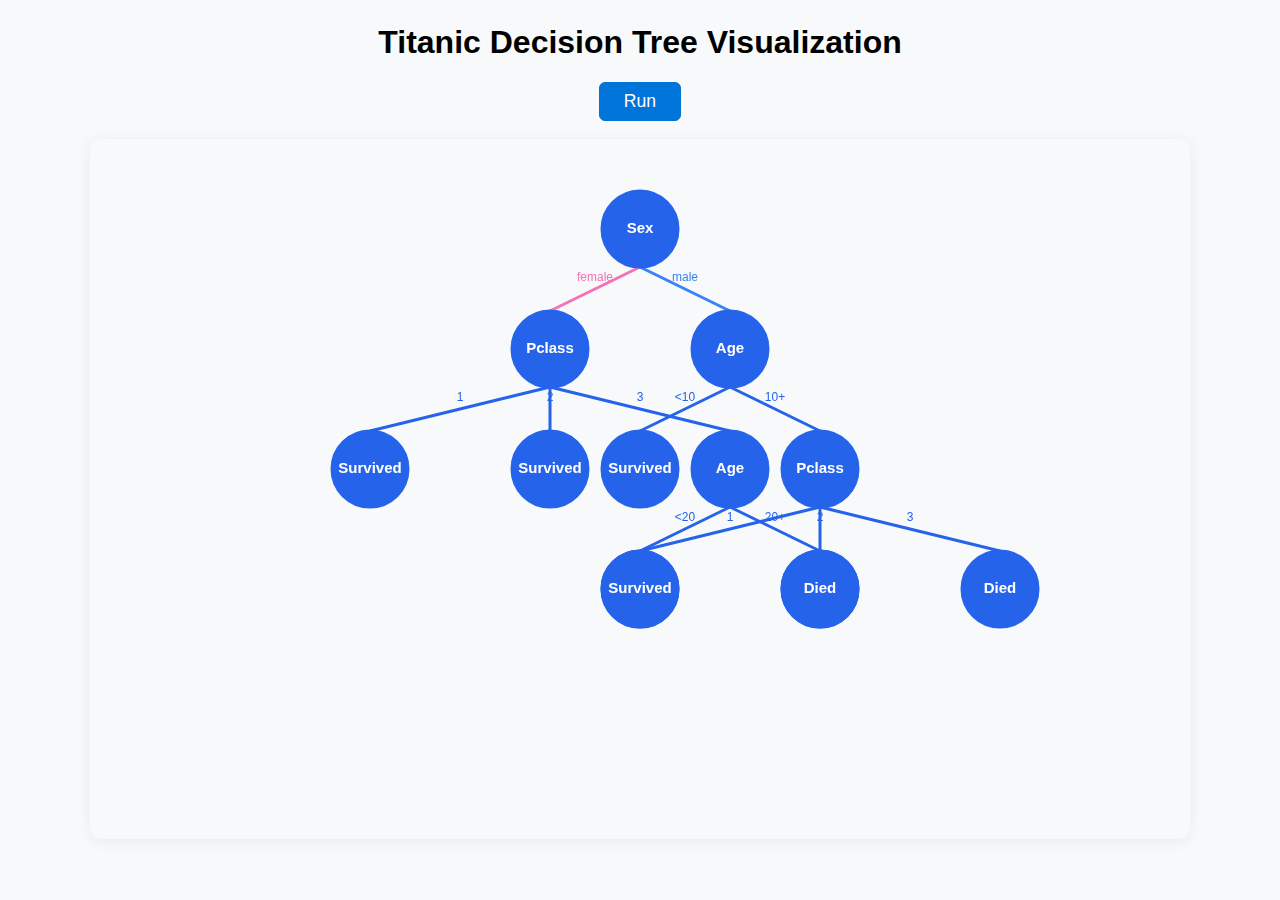
<file: index.html>
<!DOCTYPE html>
<html lang="en">
<head>
    <meta charset="UTF-8">
    <meta name="viewport" content="width=device-width, initial-scale=1.0">
    <title>Titanic Decision Tree Animation</title>
    <link rel="stylesheet" href="style.css">
</head>
<body>
        <h1>Titanic Decision Tree Visualization</h1>
        <button id="run-btn" style="display:block;margin:0 auto 18px auto;padding:8px 24px;font-size:1.1em;border-radius:6px;border:1px solid #0074d9;background:#0074d9;color:#fff;cursor:pointer;">Run</button>
        <div style="display:flex;justify-content:center;align-items:center;width:100vw;">
            <canvas id="tree-canvas" width="1100" height="700" style="background:#f8f9fa;border-radius:12px;box-shadow:0 2px 16px #0001;"></canvas>
        </div>
        <script src="script.js"></script>
</body>
</html>
</file>
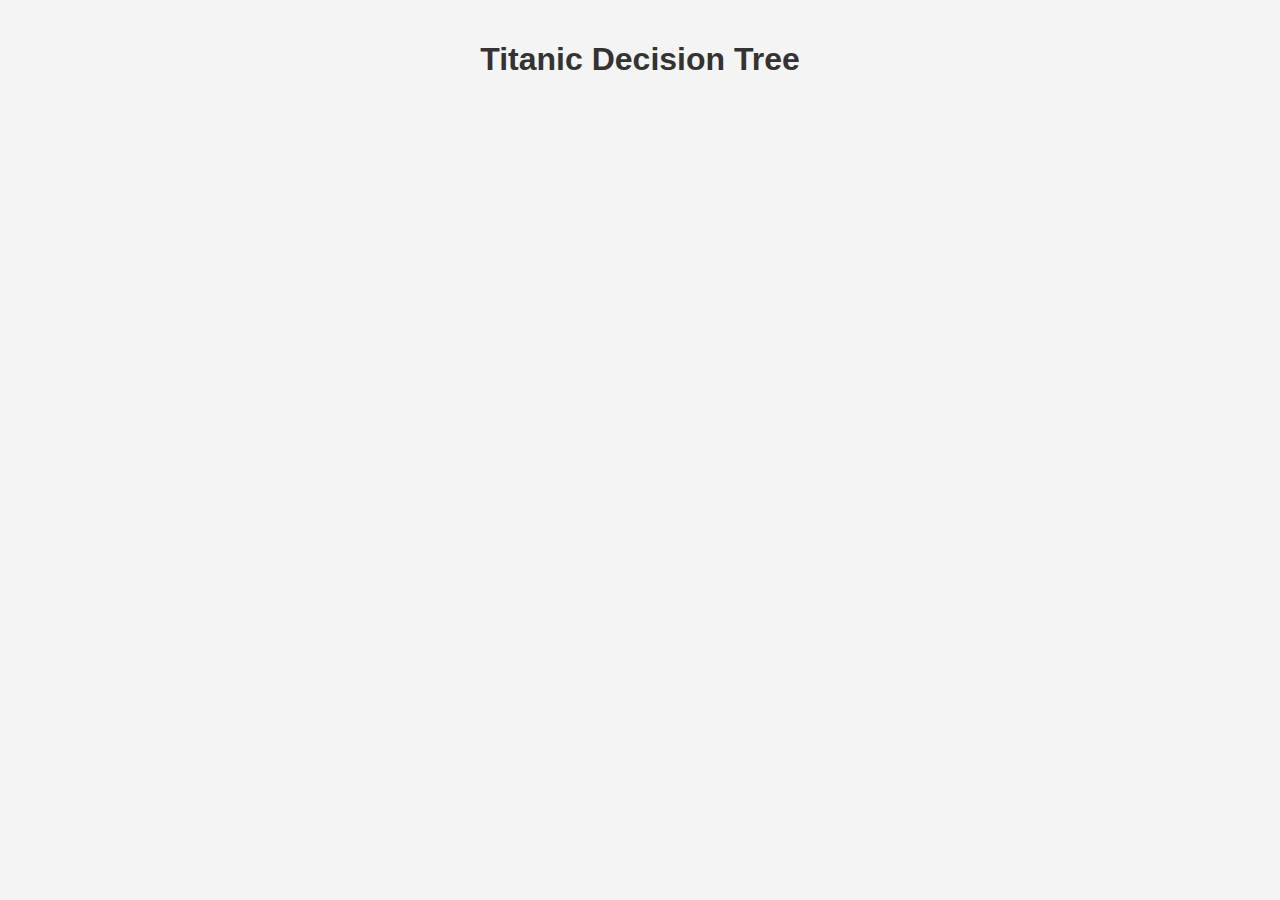
<file: titanic-decision-tree/index.html>
<!DOCTYPE html>
<html lang="en">
<head>
    <meta charset="UTF-8">
    <meta name="viewport" content="width=device-width, initial-scale=1.0">
    <title>Titanic Decision Tree</title>
    <link rel="stylesheet" href="style.css">
</head>
<body>
    <div id="tree-container">
        <h1>Titanic Decision Tree</h1>
        <div id="decision-tree"></div>
    </div>
    <script src="script.js"></script>
</body>
</html>
</file>
<file: style.css>
.vertical-connector {
    width: 2px;
    height: 18px;
    background: #0074d9;
    margin: 0 auto 0 auto;
    display: block;
}
.branch-bubble {
    display: inline-block;
    background: #fff;
    border: 2px solid #0074d9;
    color: #0074d9;
    border-radius: 50px;
    padding: 4px 16px;
    font-size: 0.92em;
    font-weight: 500;
    box-shadow: 0 2px 8px rgba(0,0,0,0.07);
    margin: 0 0 2px 0;
    white-space: nowrap;
    z-index: 1;
    transition: background 0.3s, border 0.3s;
}

.branches-vertical {
    width: 100%;
    margin-top: 0;
    margin-bottom: 0;
}

.branch-stack {
    display: flex;
    flex-direction: column;
    align-items: center;
    margin-bottom: 0;
}

.line.vertical {
    width: 2px;
    height: 18px;
    background: #0074d9;
    margin: 0 auto;
    position: relative;
    top: 0;
    left: 0;
}
body {
    font-family: Arial, sans-serif;
    background: #f8f9fa;
    margin: 0;
    padding: 0;
}

h1 {
    text-align: center;
    margin-top: 24px;
}


#tree-container {
    display: flex;
    flex-direction: column;
    align-items: center;
    margin-top: 16px;
    min-height: 320px;
    width: 100vw;
    max-width: 100vw;
    overflow-x: auto;
    gap: 0;
}

.node {
    background: #fff;
    border: 2px solid #0074d9;
    border-radius: 10px;
    padding: 6px 10px;
    margin: 8px auto 2px auto;
    text-align: center;
    box-shadow: 0 2px 8px rgba(0,0,0,0.10);
    position: relative;
    min-width: 80px;
    max-width: 120px;
    transition: background 0.3s, border 0.3s;
    font-size: 0.98em;
    display: inline-block;
}

.node-label {
    font-weight: 600;
    color: #0074d9;
    letter-spacing: 0.01em;
    font-size: 1em;
}

.node.leaf {
    border-color: #2ecc40;
    background: #eafbe7;
}

.node.die {
    border-color: #ff4136;
    background: #ffeaea;
}

.branch-label {
    position: absolute;
    top: 50%;
    left: 100%;
    margin-left: 4px;
    background: #fff;
    padding: 1px 5px;
    border-radius: 3px;
    font-size: 0.8em;
    color: #555;
    border: 1px solid #ddd;
    transform: translateY(-50%);
    white-space: nowrap;
}

.line {
    position: absolute;
    left: 50%;
    top: 100%;
    width: 2px;
    height: 18px;
    background: #0074d9;
    z-index: 0;
    transition: background 0.3s;
}

.branch-connector {
    position: absolute;
    width: 36px;
    height: 2px;
    background: #0074d9;
    top: 50%;
    left: 100%;
    z-index: 0;
    transition: background 0.3s;
}

.dot {
    width: 18px;
    height: 18px;
    border-radius: 50%;
    border: 2px solid #333;
    box-shadow: 0 2px 6px rgba(0,0,0,0.12);
    transition: top 0.5s, left 0.5s, background 0.3s;
    pointer-events: none;
}
.dot.at-leaf {
    animation: pulse 0.7s;
}
@keyframes pulse {
    0% { transform: scale(1) translate(-50%, -50%); }
    50% { transform: scale(1.4) translate(-50%, -50%); }
    100% { transform: scale(1) translate(-50%, -50%); }
}
</file>
<file: titanic-decision-tree/style.css>
body {
    font-family: Arial, sans-serif;
    background-color: #f4f4f4;
    margin: 0;
    padding: 20px;
}

h1 {
    text-align: center;
    color: #333;
}

#decision-tree {
    display: flex;
    flex-direction: column;
    align-items: center;
    margin: 20px auto;
    width: 80%;
}

.node {
    background-color: #fff;
    border: 2px solid #007bff;
    border-radius: 5px;
    padding: 10px;
    margin: 5px;
    position: relative;
    transition: transform 0.3s ease;
}

.node:hover {
    transform: scale(1.05);
}

.branch {
    width: 2px;
    background-color: #007bff;
    position: absolute;
    top: 0;
    left: 50%;
    transform: translateX(-50%);
}

.final-node {
    background-color: #28a745;
    color: white;
}

.final-node.died {
    background-color: #dc3545;
}

.animation {
    animation: fadeIn 0.5s ease-in-out;
}

@keyframes fadeIn {
    from {
        opacity: 0;
    }
    to {
        opacity: 1;
    }
}
</file>
